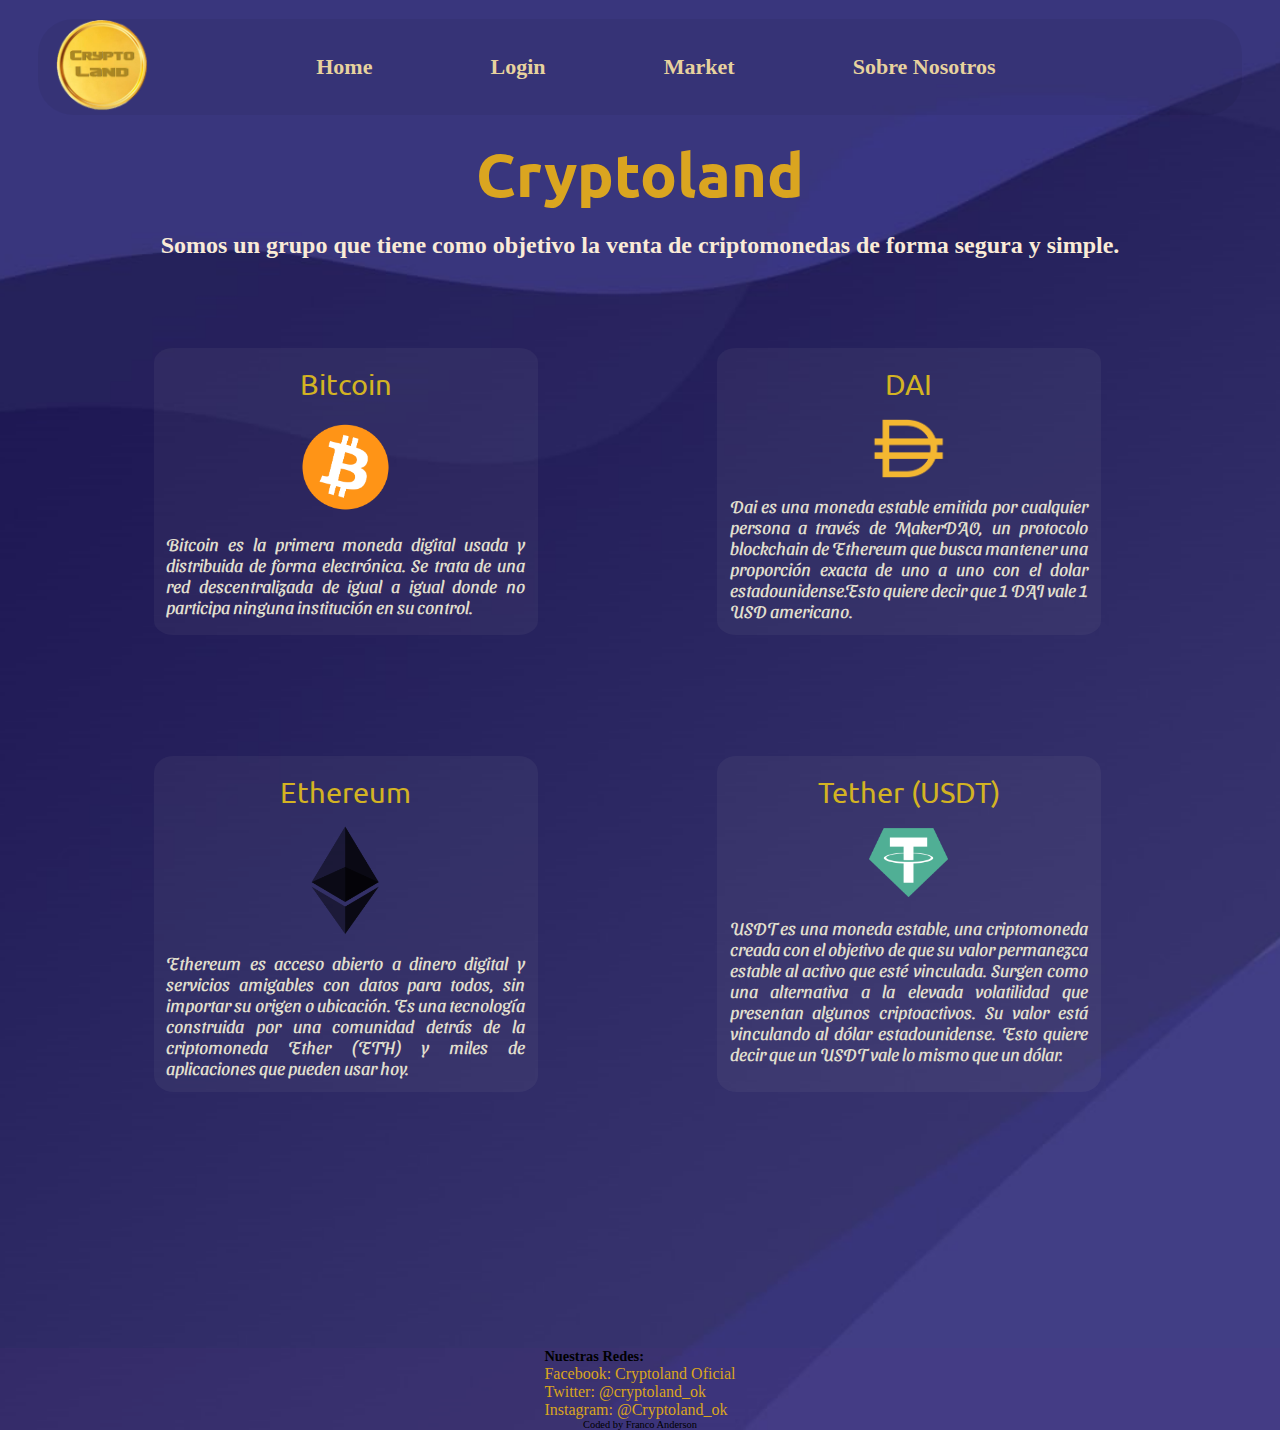
<file: index.html>
<!DOCTYPE html>
<html lang="en">
<head>
    <meta charset="UTF-8">
    <meta http-equiv="X-UA-Compatible" content="IE=edge">
    <meta name="viewport" content="width=device-width, initial-scale=1.0">
    <link rel="stylesheet" type="text/css" href="./styles.css">
    <link rel="icon" href="./assets/png-transparent-icon-coin-gold-coin-bitcoin-logo-gold-united-states-dollar-circle.png">
    <title>Cryptoland</title>
</head>
<body>
    <header>
        <nav>
            <div class="logo">
                <img src="/assets/logo.png" alt="logo">
            </div>
            <div class="nav-menu">
                <ul>
                    <li><a href="#">Home</a></li>
                    <li><a href="login/login.html">Login</a></li>
                    <li><a href="#">Market</a></li>
                    <li><a href="#">Sobre Nosotros</a></li>
                </ul>
            </div>
        </nav>
    </header>
    <div class="title">
        <H1>Cryptoland</H1>
    </div>
    <div class="description">
        <p>Somos un grupo que tiene como objetivo la venta de criptomonedas de forma segura y simple.</p>
    </div>

    <article>
        
        <div class="cripto", id="bitcoin">
            <h3>Bitcoin</h3>
            <img src="/assets/Bitcoin-Logo.png" alt="Bitcoin logo">
            <p class="bitcoin-text">
                Bitcoin es la primera moneda digital usada y distribuida de forma electrónica. Se trata de una red descentralizada de igual a igual donde no participa ninguna institución en su control.
            </p>
        </div>
        
        <div class="cripto">
            <h3>DAI</h3>
            <img src="/assets/Dai_Logo.png" alt="DAI logo">
            <p class="dai-text">
                Dai es una moneda estable emitida por cualquier persona a través de MakerDAO, un protocolo blockchain de Ethereum que busca mantener una proporción exacta de uno a uno con el dolar estadounidense.Esto quiere decir que 1 DAI vale 1 USD americano.
            </p>
        </div>

        <div class="cripto">
            <h3>Ethereum</h3>
            <img src="/assets/ETHEREUM.png" alt="Ethereum logo">
            <p class="ethereun-text">
                Ethereum es acceso abierto a dinero digital y servicios amigables con datos para todos, sin importar su origen o ubicación. Es una tecnología construida por una comunidad detrás de la criptomoneda Ether (ETH) y miles de aplicaciones que pueden usar hoy.
            </p>
        </div>

        <div class="cripto">
            <h3>Tether (USDT)</h3>
            <img src="/assets/usdt-logo.png" alt="USDT logo">
            <p class="usdt-text">
                USDT es una moneda estable, una criptomoneda creada con el objetivo de que su valor permanezca estable al activo que esté vinculada. Surgen como una alternativa a la elevada volatilidad que presentan algunos criptoactivos. Su valor está vinculando al dólar estadounidense. Esto quiere decir que un USDT vale lo mismo que un dólar.
            </p>
        </div>
    </article>
    <footer>
        <div class="redes">
            <h5>Nuestras Redes:</h5>
            <ul>
                <li><a href="#">Facebook: Cryptoland Oficial</a></li>
                <li><a href="#">Twitter: @cryptoland_ok</a></li>
                <li><a href="#">Instagram: @Cryptoland_ok</a></li>
            </ul>
        </div>
        <div class="coded">
            <p>Coded by Franco Anderson</p> 
        </div>
    </footer>
</body>
</html>
</file>
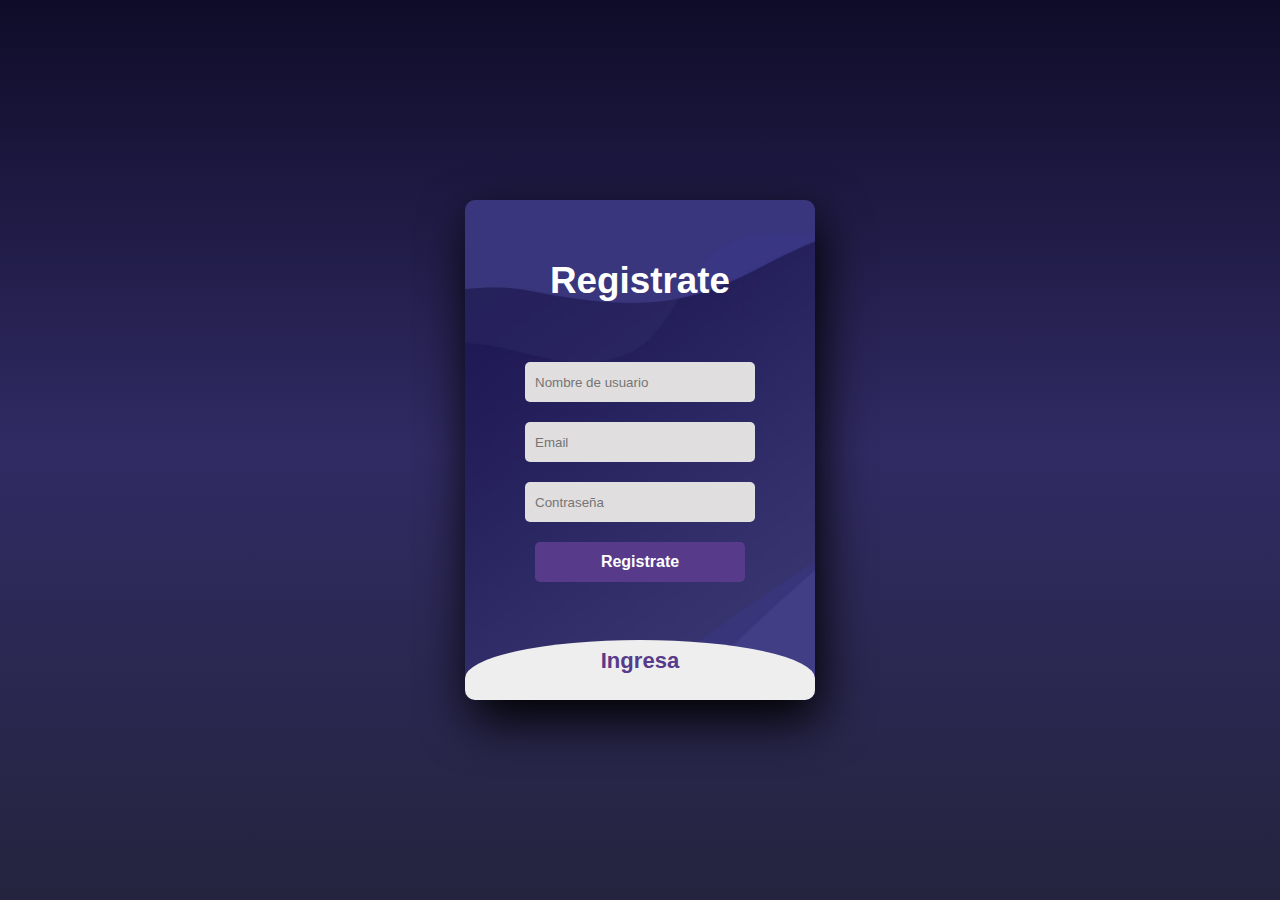
<file: login/login.html>
<!DOCTYPE html>
<html lang="en">
<head>
    <meta charset="UTF-8">
    <meta http-equiv="X-UA-Compatible" content="IE=edge">
    <meta name="viewport" content="width=device-width, initial-scale=1.0">
    <link rel="stylesheet" type="text/css" href="./styles.css">
    <link rel="icon" href="./assets/png-transparent-icon-coin-gold-coin-bitcoin-logo-gold-united-states-dollar-circle.png">
    <title>Cryptoland - Login</title>
</head>
<body>
    <div class="main">  	
		<input type="checkbox" id="chk" aria-hidden="true">

			<div class="signup">
				<form>
					<label for="chk" aria-hidden="true">Registrate</label>
					<input type="text" name="usuario" placeholder="Nombre de usuario" required="">
					<input type="email" name="email" placeholder="Email" required="">
					<input type="password" name="contraseña" placeholder="Contraseña" required="">
					<button>Registrate</button>
				</form>
			</div>

			<div class="login">
				<form>
					<label for="chk" aria-hidden="true">Ingresa</label>
					<input type="email" name="email" placeholder="Email" required="">
					<input type="password" name="contraseña" placeholder="Contraseña" required="">
					<button>Login</button>
				</form>
			</div>
	</div>
</body>
</html>
</file>
<file: styles.css>
@import url('https://fonts.googleapis.com/css2?family=Sansita+Swashed&family=Ubuntu:ital,wght@0,400;1,700&display=swap');

*{
    padding: 0;
    margin: 0;
    box-sizing: border-box;
}

body {
    background-image: url("/assets/background.jpg");
    background-size: cover;
    background-repeat:no-repeat;
    background-position: center center;
}

@media screen and (max-width: 1440px)
{

nav {
    display: flex;
    margin: 1.5% 3%;
    align-items: center;
    background-color: rgba(0, 0, 0, 0.05);
    border-radius: 35px;
}

.logo {
    width: 20%;
}

.logo img {
    width: 50%;
    height: 100%;
    padding-left: 8%;
}

.nav-menu {
    width: 90%;
}

.nav-menu ul {
    display: flex;
    list-style: none;
    text-align: center;
}


.nav-menu ul li {
    display: flex;
    margin: 2% 6%;
    justify-content: space-between;
   
}

.nav-menu a{
    text-decoration: none;
    color: rgb(231, 210, 158);
    font-size: 22px;
    font-weight: 700;
}

.nav-menu a:hover{
    text-shadow: black  5px 10px 4px;
    translate: 2px -7px; ;
}

.title {

    display: flex;
    justify-content: center;

    margin-bottom: 1.5%;
    color: goldenrod;
    font-family: 'Ubuntu', sans-serif;
    font-size: 190%;
    font-weight: 700;
}

.description {
    
    display: flex;
    justify-content: center;
    
    color: antiquewhite;
    font-size: 150%;
    font-weight: 700;
    padding-bottom: 2.5%;
    
}

article {
    display: flex;
    flex-wrap: wrap;
    margin-bottom: 15%;
    
}

.cripto {
    display: flex;
    align-items: center;
    flex-direction: column;
    width: 30%;

    background-color: rgb(236, 230, 221, 0.05);
    border-radius: 5%;
    padding: 0.2% 1%;
    

    margin-top: 4.5%;
    margin-bottom: 5%;
    margin-left: 12%;
    margin-right: 2%;
    
}

.cripto h3 {
    font-size: 180%;
    padding: 2% 0% 0.5%;

    font-family: 'Ubuntu', sans-serif;
    font-weight: 400;
    color: rgb(211, 179, 35);
    margin: 2.4%;
}

.cripto img {
    width: 22%;
    max-height: 50vh;
    margin: 1% 0%;
    
}

.cripto p {
    text-align: justify;
    font-family: 'Sansita Swashed', cursive;
    font-weight: 400;
    font-size: 110%;
    padding: 3% 0%;

    color: rgb(224, 223, 206);
}

#bitcoin img {
    width: 28%;
    margin: 3%;
}

footer {
    display: flex;
    flex-direction: column;
    align-items: center;

    width: 100%;
    background-color: rgb(96, 48, 141, 0.1);
}

.redes h5 {
    font-size: 90%;
    
}

footer a {
    text-decoration: none;
    color: goldenrod;
    font-size: 100%;
    padding-bottom: 2%;
}

footer ul {
    list-style: none;
}

.coded {
    font-size: 65%;
}


}

@media screen and (max-width: 1024px) {
    nav {
        display: flex;
        margin: 1.5% 3%;
        align-items: center;
        background-color: rgba(0, 0, 0, 0.05);
        border-radius: 35px;
    }
    
    .logo {
        display: flex;
        width: 18%;
    }

    .logo img {
        align-self: center;
        width: 70%;
        height: 90%;
        padding-left: 8%;
        min-width: 3%;
    }
    
    
    .nav-menu {
        width: 80%;
    }
    
    .nav-menu ul {
        display: flex;
        list-style: none;
        text-align: center;
    }
    
    
    .nav-menu ul li {
        display: flex;
        justify-content: center;
        align-items: center;
    
    }
    
    .nav-menu a{
        text-decoration: none;
        color: rgb(231, 210, 158);
        font-size: 20px;
        font-weight: 700;
    }
    
    .nav-menu a:hover{
        text-shadow: black  5px 10px 4px;
        translate: 2px -7px; ;
    }
    
    .title {
    
        display: flex;
        justify-content: center;
    
        margin-bottom: 1.5%;
        color: goldenrod;
        font-family: 'Ubuntu', sans-serif;
        font-size: 150%;
        font-weight: 700;
    }
    
    .description {
        
        display: flex;
        justify-content: center;
        text-align: center;
        color: antiquewhite;
        font-size: 120%;
        font-weight: 700;
        padding-bottom: 2.5%;
        margin: 0% 4%;
        
    }
    
    article {
        display: flex;
        flex-wrap: wrap;
        margin-bottom: 15%;
        
    }
    
    .cripto {
        display: flex;
        align-items: center;
        flex-direction: column;
        width: 30%;
    
        background-color: rgb(236, 230, 221, 0.05);
        border-radius: 5%;
        padding: 0.2% 1%;
        
    
        margin-top: 4.5%;
        margin-bottom: 5%;
        margin-left: 12%;
        margin-right: 2%;
        
    }
    
    .cripto h3 {
        font-size: 140%;
        padding: 2% 0% 0.5%;
    
        font-family: 'Ubuntu', sans-serif;
        font-weight: 400;
        color: rgb(211, 179, 35);
        margin: 2.4%;
    }
    
    .cripto img {
        width: 22%;
        max-height: 50vh;
        margin: 1% 0%;
        
    }
    
    .cripto p {
        text-align: justify;
        font-family: 'Sansita Swashed', cursive;
        font-weight: 400;
        font-size: 100%;
        padding: 3% 0%;
    
        color: rgb(224, 223, 206);
    }
    
    #bitcoin img {
        width: 28%;
        margin: 3%;
    }
    
    footer {
        display: flex;
        flex-direction: column;
        align-items: center;
    
        width: 100%;
        background-color: rgb(96, 48, 141, 0.1);
    }
    
    .redes h5 {
        font-size: 90%;
        
    }
    
    footer a {
        text-decoration: none;
        color: goldenrod;
        font-size: 85%;
        padding-bottom: 2%;
    }
    
    footer ul {
        list-style: none;
    }
    
    .coded {
        font-size: 55%;
    }
    
}

@media screen and (max-width: 768px) {
    nav {
        display: flex;
        margin: 1.5% 3%;
        align-items: center;
        background-color: rgba(0, 0, 0, 0.05);
        border-radius: 35px;
    }
    
    .logo {
        display: flex;
        width: 18%;
    }

    .logo img {
        align-self: center;
        width: 60%;
        height: 90%;
        padding-left: 8%;
        min-width: 3%;
    }
    
    
    .nav-menu {
        width: 80%;
    }
    
    .nav-menu ul {
        display: flex;
        list-style: none;
        text-align: center;
    }
    
    
    .nav-menu ul li {
        display: flex;
        justify-content: center;
        align-items: center;
    
    }
    
    .nav-menu a{
        text-decoration: none;
        color: rgb(231, 210, 158);
        font-size: 18px;
        font-weight: 700;
    }
    
    .nav-menu a:hover{
        text-shadow: black  5px 10px 4px;
        translate: 2px -7px; ;
    }
    
    .title {
    
        display: flex;
        justify-content: center;
    
        margin-bottom: 1.5%;
        color: goldenrod;
        font-family: 'Ubuntu', sans-serif;
        font-size: 130%;
        font-weight: 700;
    }
    
    .description {
        
        display: flex;
        justify-content: center;
        text-align: center;
        color: antiquewhite;
        font-size: 110%;
        font-weight: 700;
        padding-bottom: 2.5%;
        margin: 0% 4%;
        
    }
    
    article {
        display: flex;
        flex-wrap: wrap;
        margin-bottom: 15%;
        
    }
    
    .cripto {
        display: flex;
        align-items: center;
        flex-direction: column;
        width: 30%;
    
        background-color: rgb(236, 230, 221, 0.05);
        border-radius: 5%;
        padding: 0.2% 1%;
        
    
        margin-top: 4.5%;
        margin-bottom: 5%;
        margin-left: 12%;
        margin-right: 2%;
        
    }
    
    .cripto h3 {
        font-size: 120%;
        padding: 2% 0% 0.5%;
    
        font-family: 'Ubuntu', sans-serif;
        font-weight: 400;
        color: rgb(211, 179, 35);
        margin: 2.4%;
    }
    
    .cripto img {
        width: 22%;
        max-height: 50vh;
        margin: 1% 0%;
        
    }
    
    .cripto p {
        text-align: justify;
        font-family: 'Sansita Swashed', cursive;
        font-weight: 400;
        font-size: 96%;
        padding: 3% 0%;
    
        color: rgb(224, 223, 206);
    }
    
    #bitcoin img {
        width: 28%;
        margin: 3%;
    }
    
    footer {
        display: flex;
        flex-direction: column;
        align-items: center;
    
        width: 100%;
        background-color: rgb(96, 48, 141, 0.1);
    }
    
    .redes h5 {
        font-size: 90%;
        
    }
    
    footer a {
        text-decoration: none;
        color: goldenrod;
        font-size: 85%;
        padding-bottom: 2%;
    }
    
    footer ul {
        list-style: none;
    }
    
    .coded {
        font-size: 55%;
    }
    
}

@media screen and (max-width: 600px) {
    nav {
        display: flex;
        margin: 1.5% 3%;
        align-items: center;
        background-color: rgba(0, 0, 0, 0.05);
        border-radius: 35px;
    }
    
    .logo {
        display: flex;
        width: 16%;
    }

    .logo img {
        align-self: center;
        width: 76%;
        height: 90%;
        padding-left: 8%;
        min-width: 3%;
    }
    
    
    .nav-menu {
        width: 80%;
    }
    
    .nav-menu ul {
        display: flex;
        list-style: none;
        text-align: center;
    }
    
    
    .nav-menu ul li {
        display: flex;
        justify-content: center;
        align-items: center;
    
    }
    
    .nav-menu a{
        text-decoration: none;
        color: rgb(231, 210, 158);
        font-size: 16px;
        font-weight: 700;
    }
    
    .nav-menu a:hover{
        text-shadow: black  5px 10px 4px;
        translate: 2px -7px; ;
    }
    
    .title {
    
        display: flex;
        justify-content: center;
    
        margin-bottom: 1.5%;
        color: goldenrod;
        font-family: 'Ubuntu', sans-serif;
        font-size: 95%;
        font-weight: 700;
    }
    
    .description {
        
        display: flex;
        justify-content: center;
        text-align: center;
        color: antiquewhite;
        font-size: 85%;
        font-weight: 700;
        padding-bottom: 2.5%;
        margin: 0% 4%;
        
    }
    
    article {
        display: flex;
        flex-wrap: wrap;
        margin-bottom: 15%;
        
    }
    
    .cripto {
        display: flex;
        align-items: center;
        flex-direction: column;
        width: 30%;
    
        background-color: rgb(236, 230, 221, 0.05);
        border-radius: 5%;
        padding: 0.2% 1%;
        
    
        margin-top: 4.5%;
        margin-bottom: 5%;
        margin-left: 12%;
        margin-right: 2%;
        
    }
    
    .cripto h3 {
        font-size: 100%;
        padding: 2% 0% 0.5%;
    
        font-family: 'Ubuntu', sans-serif;
        font-weight: 400;
        color: rgb(211, 179, 35);
        margin: 2.4%;
    }
    
    .cripto img {
        width: 22%;
        max-height: 50vh;
        margin: 1% 0%;
        
    }
    
    .cripto p {
        text-align: justify;
        font-family: 'Sansita Swashed', cursive;
        font-weight: 400;
        font-size: 80%;
        padding: 3% 0%;
    
        color: rgb(224, 223, 206);
    }
    
    #bitcoin img {
        width: 28%;
        margin: 3%;
    }
    
    footer {
        display: flex;
        flex-direction: column;
        align-items: center;
    
        width: 100%;
        background-color: rgb(96, 48, 141, 0.1);
    }
    
    .redes h5 {
        font-size: 90%;
        
    }
    
    footer a {
        text-decoration: none;
        color: goldenrod;
        font-size: 85%;
        padding-bottom: 2%;
    }
    
    footer ul {
        list-style: none;
    }
    
    .coded {
        font-size: 55%;
    }
    
}

@media screen and (max-width: 480px) {
    nav {
        display: flex;
        margin: 1.5% 3%;
        align-items: center;
        background-color: rgba(0, 0, 0, 0.05);
        border-radius: 35px;
    }
    
    .logo {
        display: flex;
        width: 15%;
    }

    .logo img {
        align-self: center;
        width: 85%;
        height: 90%;
        padding-left: 8%;
        min-width: 3%;
    }
    
    
    .nav-menu {
        width: 80%;
    }
    
    .nav-menu ul {
        display: flex;
        list-style: none;
        text-align: center;
    }
    
    
    .nav-menu ul li {
        display: flex;
        justify-content: center;
        align-items: center;
    
    }
    
    .nav-menu a{
        text-decoration: none;
        color: rgb(231, 210, 158);
        font-size: 16px;
        font-weight: 700;
    }
    
    .nav-menu a:hover{
        text-shadow: black  5px 10px 4px;
        translate: 2px -7px; ;
    }
    
    .title {
    
        display: flex;
        justify-content: center;
    
        margin-bottom: 1.5%;
        color: goldenrod;
        font-family: 'Ubuntu', sans-serif;
        font-size: 95%;
        font-weight: 700;
    }
    
    .description {
        
        display: flex;
        justify-content: center;
        text-align: center;
        color: antiquewhite;
        font-size: 85%;
        font-weight: 700;
        padding-bottom: 2.5%;
        margin: 0% 4%;
        
    }
    
    article {
        display: flex;
        flex-wrap: wrap;
        margin-bottom: 15%;
        
    }
    
    .cripto {
        display: flex;
        align-items: center;
        flex-direction: column;
        width: 50%;
    
        background-color: rgb(236, 230, 221, 0.05);
        border-radius: 5%;
        padding: 0.2% 1%;
        
    
        margin-top: 4.5%;
        margin-bottom: 5%;
        margin-left: 25%;
        
        
    }
    
    .cripto h3 {
        font-size: 100%;
        padding: 2% 0% 0.5%;
    
        font-family: 'Ubuntu', sans-serif;
        font-weight: 400;
        color: rgb(211, 179, 35);
        margin: 2.4%;
    }
    
    .cripto img {
        width: 22%;
        max-height: 50vh;
        margin: 1% 0%;
        
    }
    
    .cripto p {
        text-align: justify;
        font-family: 'Sansita Swashed', cursive;
        font-weight: 400;
        font-size: 80%;
        padding: 3% 0%;
    
        color: rgb(224, 223, 206);
    }
    
    #bitcoin img {
        width: 28%;
        margin: 3%;
    }
    
    footer {
        display: flex;
        flex-direction: column;
        align-items: center;
    
        width: 100%;
        background-color: rgb(96, 48, 141, 0.1);
    }
    
    .redes h5 {
        font-size: 90%;
        
    }
    
    footer a {
        text-decoration: none;
        color: goldenrod;
        font-size: 85%;
        padding-bottom: 2%;
    }
    
    footer ul {
        list-style: none;
    }
    
    .coded {
        font-size: 55%;
    }
}
</file>
<file: login/styles.css>
@media screen and (max-width: 1440px) {
	body{
		margin: 0;
		padding: 0;
		display: flex;
		justify-content: center;
		align-items: center;
		min-height: 100vh;
		font-family: 'Jost', sans-serif;
		background: linear-gradient(to bottom, #0f0c29, #302b63, #24243e);
	}
	.main{
		width: 350px;
		height: 500px;
		background: red;
		overflow: hidden;
		background: url("/assets/background.jpg") no-repeat center/ cover;
		border-radius: 10px;
		box-shadow: 5px 20px 50px #000;
	}
	#chk{
		display: none;
	}
	.signup{
		position: relative;
		width:100%;
		height: 100%;
	}
	label{
		color: #fff;
		font-size: 2.3em;
		justify-content: center;
		display: flex;
		margin: 60px;
		font-weight: bold;
		cursor: pointer;
		transition: .5s ease-in-out;
	}
	input{
		width: 60%;
		height: 20px;
		background: #e0dede;
		justify-content: center;
		display: flex;
		margin: 20px auto;
		padding: 10px;
		border: none;
		outline: none;
		border-radius: 5px;
	}
	button{
		width: 60%;
		height: 40px;
		margin: 10px auto;
		justify-content: center;
		display: block;
		color: #fff;
		background: #573b8a;
		font-size: 1em;
		font-weight: bold;
		margin-top: 20px;
		outline: none;
		border: none;
		border-radius: 5px;
		transition: .2s ease-in;
		cursor: pointer;
	}
	button:hover{
		background: #6d44b8;
	}
	.login{
		height: 460px;
		background: #eee;
		border-radius: 60% / 10%;
		transform: translateY(-180px);
		transition: .8s ease-in-out;
	}
	.login label{
		color: #573b8a;
		transform: scale(.6);
	}
	
	#chk:checked ~ .login{
		transform: translateY(-500px);
	}
	#chk:checked ~ .login label{
		transform: scale(1);	
	}
	#chk:checked ~ .signup label{
		transform: scale(.6);
	}
		
}

@media screen and (max-width: 480px) {
	body{
		margin: 0;
		padding: 0;
		display: flex;
		justify-content: center;
		align-items: center;
		min-height: 100vh;
		font-family: 'Jost', sans-serif;
		background: linear-gradient(to bottom, #0f0c29, #302b63, #24243e);
	}
	.main{
		width: 300px;
		height: 450px;
		background: red;
		overflow: hidden;
		background: url("/assets/background.jpg") no-repeat center/ cover;
		border-radius: 10px;
		box-shadow: 5px 20px 50px #000;
	}
	#chk{
		display: none;
	}
	.signup{
		position: relative;
		width:100%;
		height: 100%;
	}
	label{
		color: #fff;
		font-size: 2.3em;
		justify-content: center;
		display: flex;
		margin: 60px;
		font-weight: bold;
		cursor: pointer;
		transition: .5s ease-in-out;
	}
	input{
		width: 50%;
		height: 20px;
		background: #e0dede;
		justify-content: center;
		display: flex;
		margin: 15px auto;
		padding: 8px;
		border: none;
		outline: none;
		border-radius: 5px;
	}
	button{
		width: 60%;
		height: 40px;
		margin: 10px auto;
		justify-content: center;
		display: block;
		color: #fff;
		background: #573b8a;
		font-size: 1em;
		font-weight: bold;
		margin-top: 20px;
		outline: none;
		border: none;
		border-radius: 5px;
		transition: .2s ease-in;
		cursor: pointer;
	}
	button:hover{
		background: #6d44b8;
	}
	.login{
		height: 460px;
		background: #eee;
		border-radius: 60% / 10%;
		transform: translateY(-180px);
		transition: .8s ease-in-out;
	}
	.login label{
		color: #573b8a;
		transform: scale(.6);
	}
	
	#chk:checked ~ .login{
		transform: translateY(-500px);
	}
	#chk:checked ~ .login label{
		transform: scale(1);	
	}
	#chk:checked ~ .signup label{
		transform: scale(.6);
	}
	
}
</file>
